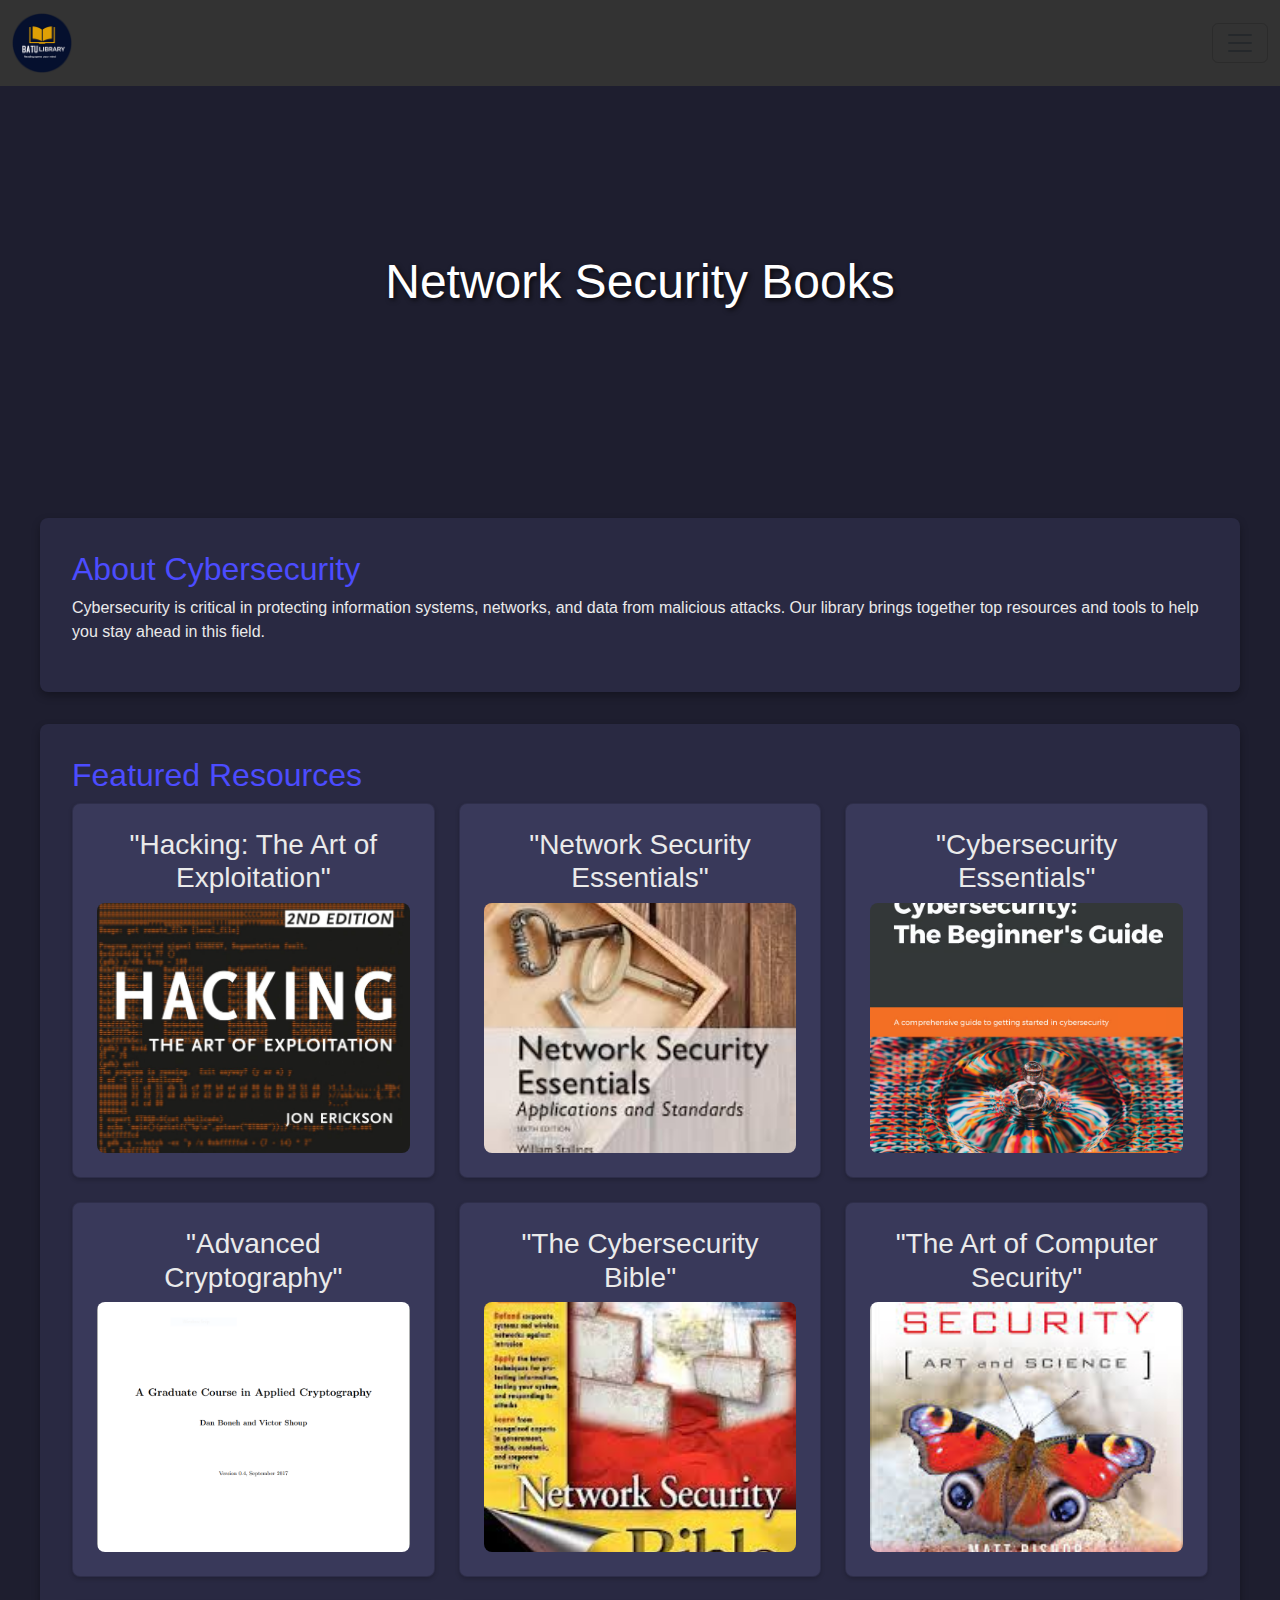
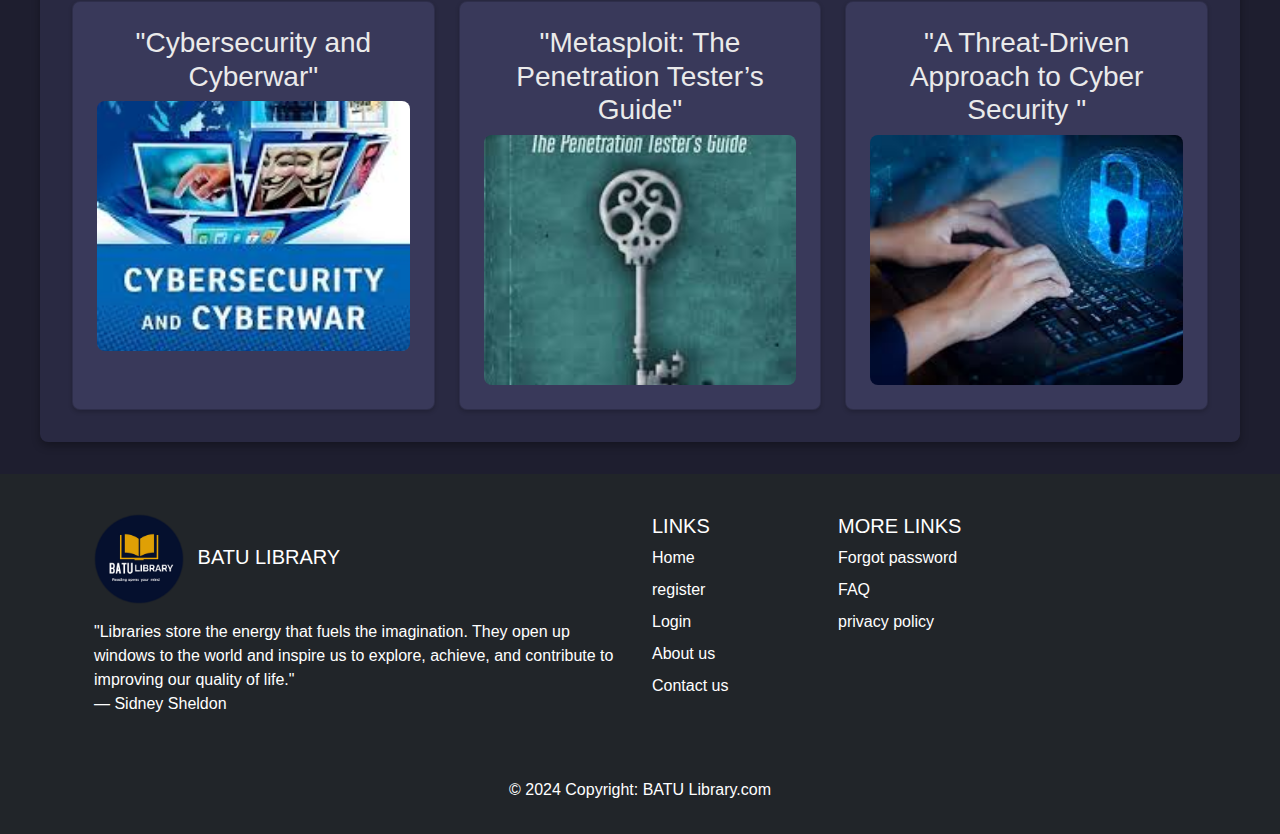
<file: omar/index.html>
<!DOCTYPE html>
<html lang="en">
<head>
    <meta charset="UTF-8">
    <meta name="viewport" content="width=device-width, initial-scale=1.0">
    <link href="https://cdn.jsdelivr.net/npm/bootstrap@5.3.3/dist/css/bootstrap.min.css"rel="stylesheet"/>
    <link href="https://cdn.jsdelivr.net/npm/bootstrap@5.3.3/dist/css/bootstrap.min.css"rel="stylesheet"/>
    <script src="https://cdn.jsdelivr.net/npm/bootstrap@5.3.3/dist/js/bootstrap.bundle.min.js"></script>
    <title>Cybersecurity Innovations</title>
    <style>
        nav .container-fluid  #navbarSupportedContent #navlinks   {
            font-size: x-large; 
            margin-right: 10px;
            color: #ffffff;
          }
          nav .container-fluid  #navbarSupportedContent .dropdown-menu .dropdown-item   {
            font-size: x-large; 
            margin-right: 10px;
          }    
       
        body {
            font-family: Arial, sans-serif;
            margin: 0;
            padding: 0;
            background-color: #1e1e2f;
            color: #eaeaea;
        }

 
        nav {
            background-color: #333;
            padding: 1rem;
            text-align: center;
        }



        nav a:hover {
            color: white;
            text-decoration: underline;
        }

        .hero-section {
            background: url('https://www.nokia.com/sites/default/files/2024-06/purple-orb-cut-out.png?height=600&width=800&resize=1') no-repeat center center/cover;
            height: 400px;
            display: flex;
            align-items: center;
            justify-content: center;
            color: white;
            text-shadow: 2px 2px 5px rgba(0, 0, 0, 0.7);
        }

        .hero-section h1 {
            font-size: 3rem;
        }

        .content {
            max-width: 1200px;
            margin: 2rem auto;
            padding: 2rem;
            background: #292942;
            border-radius: 8px;
            box-shadow: 0 4px 8px rgba(0, 0, 0, 0.3);
        }

        .content h2 {
            color: #4c4cff;
        }

        .grid-container {
            display: grid;
            grid-template-columns: repeat(auto-fit, minmax(300px, 1fr));
            gap: 1.5rem;
        }

        .card {
            background: #39395a;
            padding: 1.5rem;
            border-radius: 8px;
            box-shadow: 0 2px 4px rgba(0, 0, 0, 0.2);
            text-align: center;
        }

        .card h3 {
            color: #eaeaea;
        }

        .card img {
            width: 100%;
            height: 250px;  /* ارتفاع مناسب لغلاف الكتاب */
            object-fit: cover;
            border-radius: 8px;
            cursor: pointer;
        }

        .card img:hover {
            opacity: 0.8;
        }

        footer {
            background-color: #222;
            color: white;
            text-align: center;
            padding: 1rem;
            margin-top: 2rem;
        }
    </style>
</head>
<body>

    <nav class="navbar navbar-expand-xxl bg-body-tertia " >
        
        <div class="container-fluid">
          <a class="navbar-brand" href="index.html"><img src="img/icon.ico" alt="" srcset="" width="60px" height="60px" style="margin-right: 200px;"></a>
          <button
            class="navbar-toggler"
            type="button"
            data-bs-toggle="collapse"
            data-bs-target="#navbarSupportedContent"
            aria-controls="navbarSupportedContent"
            aria-expanded="false"
            aria-label="Toggle navigation"
          >
            <span class="navbar-toggler-icon"></span>
          </button>
          <div class="collapse navbar-collapse" id="navbarSupportedContent">
            <ul class="navbar-nav me-auto mb-2 mb-lg-0 ">
              <li class="nav-item">
                <a class="nav-link active" id="navlinks"  aria-current="page" href="index.html">Home</a>
              </li>
              <li class="nav-item dropdown ">
                <a
                class="nav-link active dropdown-toggle" id="navlinks"
                href="#"
                role="button"
                data-bs-toggle="dropdown"
                aria-expanded="false"
                >
                Catagories
              </a>
              <ul class="dropdown-menu">
                <li><a class="dropdown-item" href="Mohamed Nabil/Islamicbooks.html">Islamic Books</a></li>
                <li><a class="dropdown-item" href="Hosni Abdel Aati/softwarebooks.html"  >software Books</a></li>
                <li><a class="dropdown-item" href="Omar Ibrahim/NetworkSecuritybooks.html" >Network Security Books</a></li>
                <li><a class="dropdown-item" href="Ahmed Abdel Aziz/Historybooks.html" >History Books</a></li>
              </ul>
              
              <li class="nav-item">
                  <a class="nav-link active" aria-current="page" href="ahmed gmal/plans.html"  id="navlinks">Membership</a>
                </li>
                <li class="nav-item">
                    <a class="nav-link active" aria-current="page" href="Fatima/aboutus.html"  id="navlinks" >About us</a>
                    
                </li>
                <li class="nav-item">
                    <a class="nav-link active" aria-current="page" href="ziad mohamed/contact.html"   id="navlinks" >Contact us</a>
                </li>
                <li class="nav-item">
                  <a class="nav-link active" aria-current="page" href="Hassan Saed/login.html" id="navlinks" >Login</a>
                </li>
              <li class="nav-item">
                <a class="nav-link active" aria-current="page" href="Mohammed Mahdi/register.html"  id="navlinks" >Register</a>
              </li>
            </ul>
            <form class="d-flex " role="search" style="margin-bottom: 10px;">
              <input
                class="form-control me-2 border-dark"
                type="search"
                placeholder="Search"
                aria-label="Search"
              />
              <button      class="btn btn-outline-light border-dark bg-success" type="submit">
                Search
              </button>
            </form>
          </div>
        </div>
      </nav>
  
    <div class="hero-section">
        <h1>Network Security Books</h1>
    </div>

    <div class="content" id="overview">
        <h2>About Cybersecurity</h2>
        <p>Cybersecurity is critical in protecting information systems, networks, and data from malicious attacks. Our library brings together top resources and tools to help you stay ahead in this field.</p>
    </div>

    <div class="content" id="resources" >
        <h2>Featured Resources</h2>
        <div class="grid-container">
            <div class="card" >
                <h3>"Hacking: The Art of Exploitation"</h3>
                <a href="Book sites\infobook1.html" target="_blank">
                    <img src="img\content.jpg" alt="Hacking: The Art of Exploitation Cover">
                </a>
            </div>

            <div class="card">
                <h3>"Network Security Essentials"</h3>

                <a href="https://api.pageplace.de/preview/DT0400.9781292154916_A37747529/preview-9781292154916_A37747529.pdf" target="_blank">
                    <img src="img\3.jpg" alt="Network Security Tools Cover">
                </a>
            </div>
            <div class="card">
                <h3>"Cybersecurity Essentials"</h3>

                <a href="https://www.jre-training.com/WebSecurity/Cybersecurity.pdf" target="_blank">
                    <img src="img\cover_image.jpg" alt="Cybersecurity Essentials Cover">
                </a>
            </div>
            <div class="card">
                <h3>"Advanced Cryptography"</h3>

                <a href="https://crypto.stanford.edu/~dabo/cryptobook/BonehShoup_0_4.pdf" target="_blank">
                    <img src="img\Capture.PNG" alt="Advanced Cryptography Cover">
                </a>
            </div>
            <div class="card">
                <h3>"The Cybersecurity Bible"</h3>

                <a href="https://theswissbay.ch/pdf/Gentoomen%20Library/Networking/Network%20Security%20Bible%202005.pdf" target="_blank">
                    <img src="img\2.jpg" alt="Cyber Threat Analysis Cover">
                </a>
            </div>
            <div class="card">
                <h3>"The Art of Computer Security"</h3>

                <a href="https://ptgmedia.pearsoncmg.com/images/9780321712332/samplepages/9780321712332_Sample.pdf" target="_blank">
                    <img src="img\4.jpg" alt="Cyber Threat Analysis Cover">
                </a>
            </div>
            <div class="card">
                <h3>"Cybersecurity and Cyberwar"</h3>

                <a href="https://api.pageplace.de/preview/DT0400.9780199918102_A23618218/preview-9780199918102_A23618218.pdf" target="_blank">
                    <img src="img\5.jpg" alt="Cyber Threat Analysis Cover">
                </a>
            </div>
            <div class="card">
                <h3>"Metasploit: The Penetration Tester’s Guide"</h3>

                <a href="https://olinux.net/wp-content/uploads/2019/01/Metasploit-The-Penetration-Tester-s-Guide.pdf" target="_blank">
                    <img src="img\6.jpg" alt="Cyber Threat Analysis Cover">
                </a>
            </div>
            <div class="card">
                <h3>"A Threat-Driven Approach to Cyber
                    Security "</h3>
                <a href="https://www.lockheedmartin.com/content/dam/lockheed-martin/rms/documents/cyber/LM-White-Paper-Threat-Driven-Approach.pdf" target="_blank">
                    <img src="img\download.jpg" alt="Cyber Threat Analysis Cover">
                </a>
            </div>            
        </div>
    </div>

    <footer class="bg-dark text-white text-center text-lg-start">
        <div class="container p-4">
          <div class="row">
            <!-- عمود اللوجو والنص -->
            <div class="col-lg-6 col-md-12 mb-4 mb-md-0 text-start">
              <h5 class="text-uppercase">
                <img src="img\icon.ico" alt="Library Logo" width="90" class="me-2">
                BATU Library
              </h5>
              <p>
                <blockquote>
                  "Libraries store the energy that fuels the imagination. They open up windows to the world and inspire us to explore, achieve, and contribute to improving our quality of life." 
                  <br>— Sidney Sheldon
                </blockquote>
              </p>
            </div>
      
            <!-- عمود الروابط -->
            <div class="col-lg-6 col-md-12">
              <div class="row">
                <!-- العمود الأول -->
                <div class="col-lg-4 col-md-6 mb-4">
                  <h5 class="text-uppercase">Links</h5>
                  <ul class="list-unstyled">
                    <li class="mb-2">
                      <a href="index.html" class="text-white text-decoration-none">Home</a>
                    </li>
                    <li class="mb-2">
                      <a href="Mohamed Mahdi/register.html" class="text-white text-decoration-none">register</a>
                    </li>
                    <li class="mb-2">
                      <a href="Hassan Saed/login.html" class="text-white text-decoration-none">Login</a>
                    </li>
                    <li class="mb-2">
                      <a href="Fatima/aboutus.html" class="text-white text-decoration-none">About us</a>
                    </li>
                    <li class="mb-2">
                    <a href="ziad mohamed/contact.html" class="text-white text-decoration-none">Contact us</a>
                  </li>
                  </ul>
                </div>
      
                <!-- العمود الثاني -->
                <div class="col-lg-4 col-md-6 mb-4">
                  <h5 class="text-uppercase">More Links</h5>
                  <ul class="list-unstyled">
                    <li class="mb-2">
                      <a href="Doha/forgotpassword.html" class="text-white text-decoration-none">Forgot password</a>
                    </li>
                    <li class="mb-2">
                      <a href="Ahmed Abdel Rahim/faq.html" class="text-white text-decoration-none">FAQ</a>
                    </li>
                    <li class="mb-2">
                      <a href="Mahmoud Ahmed Mahmoud/privacypolicy.html" class="text-white text-decoration-none">privacy policy</a>
                    </li>
                  </ul>
                </div>
      
          
                  </ul>
                </div>
              </div>
            </div>
          </div>
        </div>
      
        <div class="  text-center p-3 " >
          © 2024 Copyright:
          <a class="text-white text-decoration-none" href="#"> BATU Library.com</a>
        </div>
      </footer> 
</body>
</html>
</file>
